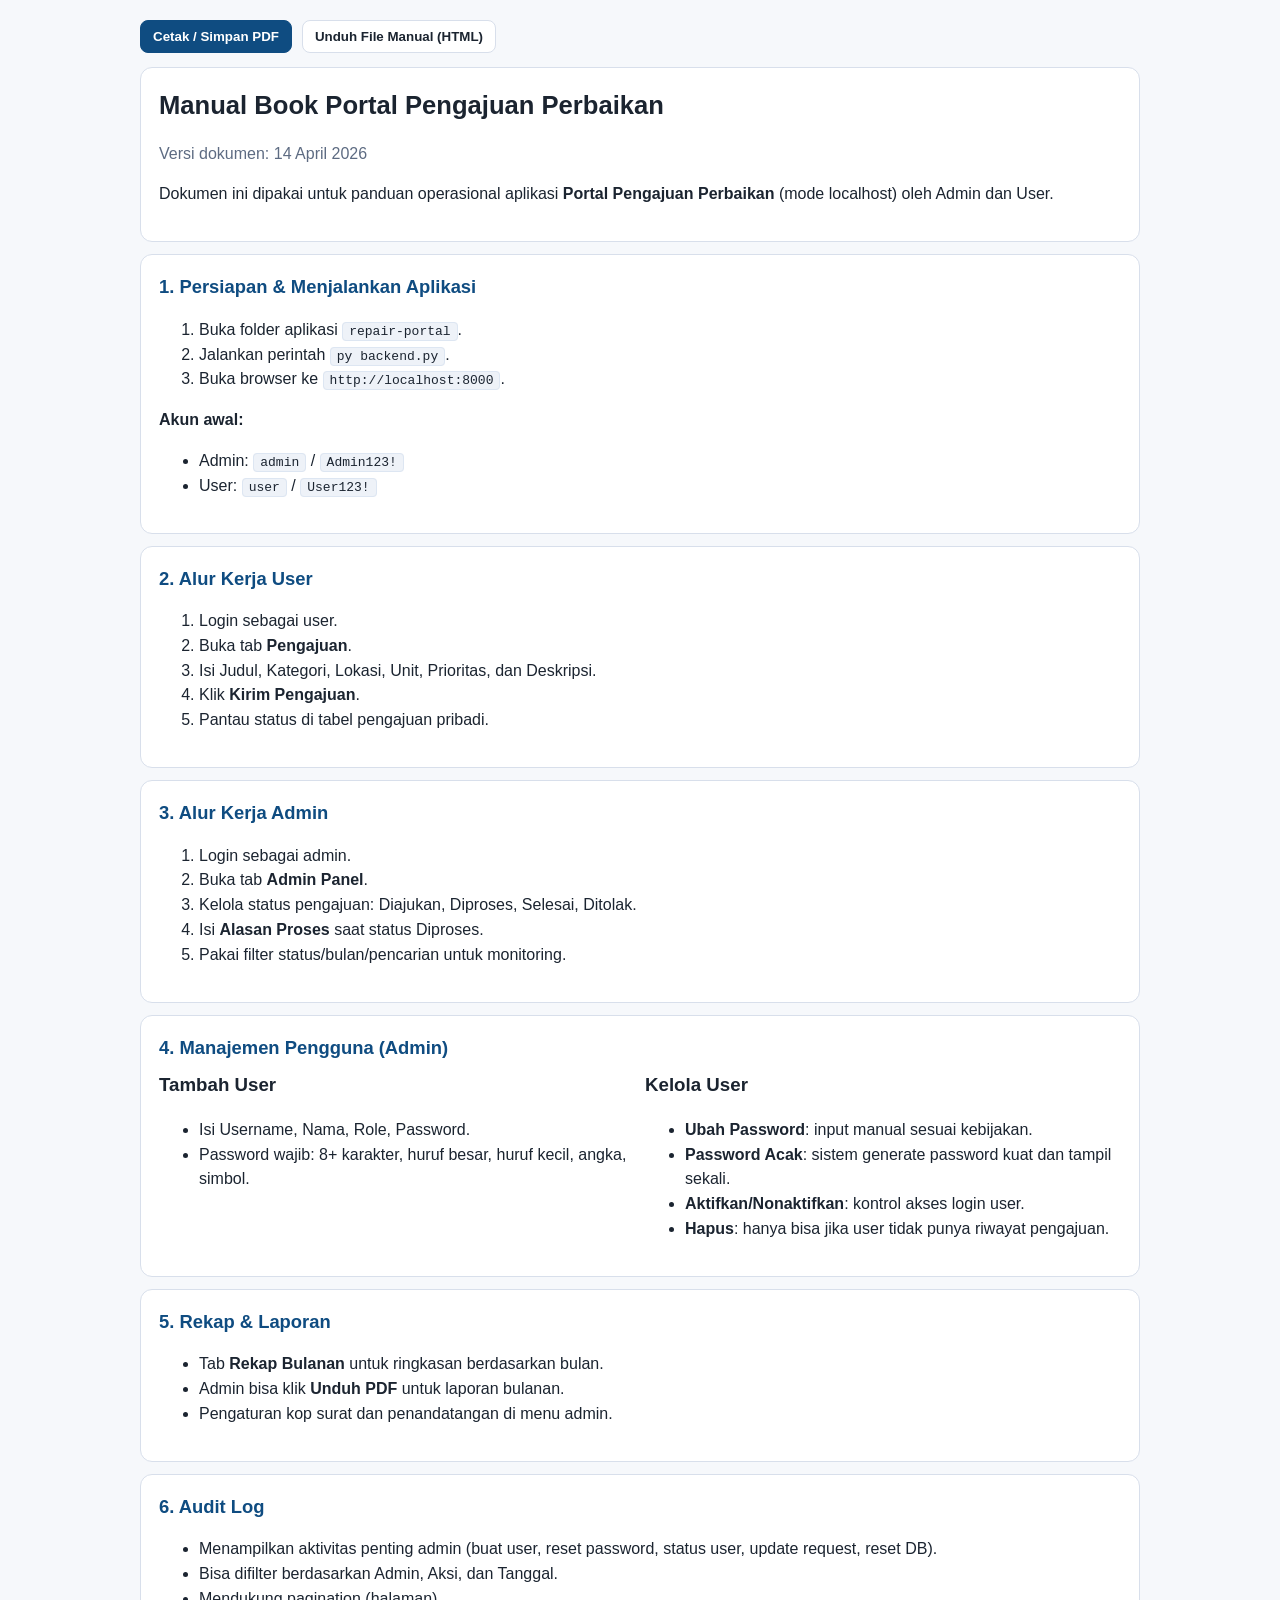
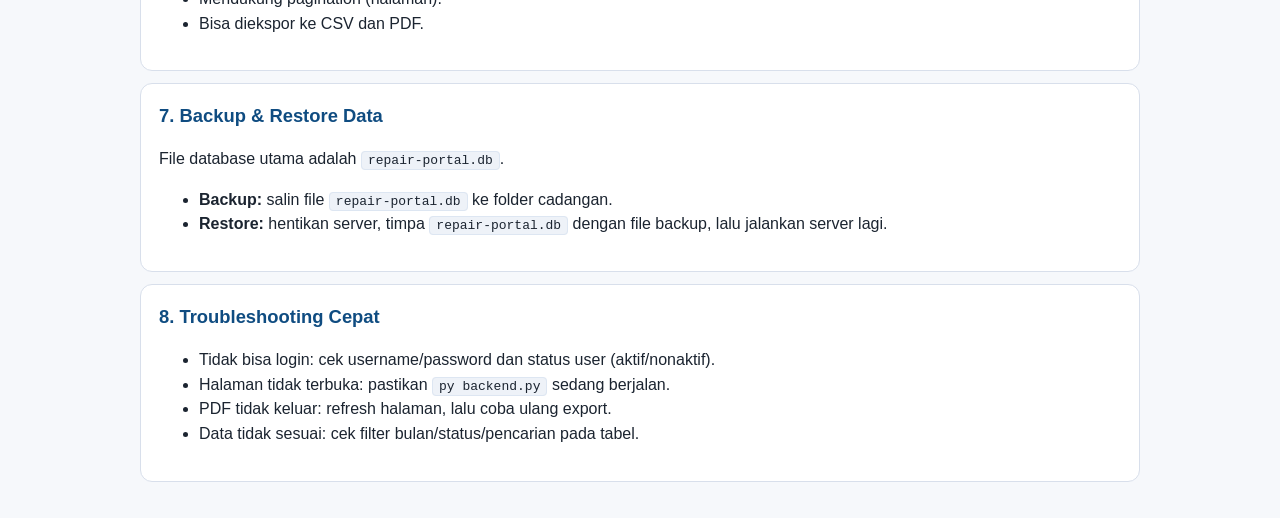
<file: manualbook.html>
<!DOCTYPE html>
<html lang="id">
  <head>
    <meta charset="UTF-8" />
    <meta name="viewport" content="width=device-width, initial-scale=1.0" />
    <title>Manual Book - Portal Pengajuan Perbaikan</title>
    <style>
      :root {
        --bg: #f6f8fb;
        --card: #ffffff;
        --text: #1b2430;
        --muted: #5d6b82;
        --line: #d8dfeb;
        --accent: #0f4c81;
      }

      * {
        box-sizing: border-box;
      }

      body {
        margin: 0;
        font-family: "Segoe UI", Tahoma, sans-serif;
        color: var(--text);
        background: var(--bg);
        line-height: 1.55;
      }

      .wrap {
        width: min(1000px, calc(100% - 24px));
        margin: 20px auto 36px;
      }

      .actions {
        display: flex;
        gap: 10px;
        flex-wrap: wrap;
        margin-bottom: 14px;
      }

      .btn {
        border: 1px solid var(--line);
        border-radius: 8px;
        padding: 8px 12px;
        background: #fff;
        color: var(--text);
        font-weight: 600;
        cursor: pointer;
      }

      .btn.primary {
        background: var(--accent);
        color: #fff;
        border-color: var(--accent);
      }

      .card {
        background: var(--card);
        border: 1px solid var(--line);
        border-radius: 12px;
        padding: 18px;
        margin-bottom: 12px;
      }

      h1,
      h2,
      h3 {
        margin-top: 0;
      }

      h1 {
        font-size: 1.6rem;
        margin-bottom: 8px;
      }

      h2 {
        font-size: 1.15rem;
        margin-bottom: 8px;
        color: var(--accent);
      }

      p,
      li {
        color: var(--text);
      }

      .muted {
        color: var(--muted);
      }

      code {
        background: #eef2f8;
        border: 1px solid #dde6f2;
        border-radius: 4px;
        padding: 1px 6px;
      }

      .grid {
        display: grid;
        gap: 10px;
        grid-template-columns: repeat(2, minmax(0, 1fr));
      }

      @media (max-width: 860px) {
        .grid {
          grid-template-columns: 1fr;
        }
      }

      @media print {
        body {
          background: #fff;
        }

        .actions {
          display: none;
        }

        .wrap {
          width: 100%;
          margin: 0;
        }

        .card {
          break-inside: avoid;
          border: 1px solid #ccc;
        }
      }
    </style>
  </head>
  <body>
    <main class="wrap">
      <div class="actions">
        <button class="btn primary" onclick="window.print()">Cetak / Simpan PDF</button>
        <button class="btn" onclick="downloadHtml()">Unduh File Manual (HTML)</button>
      </div>

      <section class="card">
        <h1>Manual Book Portal Pengajuan Perbaikan</h1>
        <p class="muted">Versi dokumen: 14 April 2026</p>
        <p>
          Dokumen ini dipakai untuk panduan operasional aplikasi <strong>Portal Pengajuan Perbaikan</strong>
          (mode localhost) oleh Admin dan User.
        </p>
      </section>

      <section class="card">
        <h2>1. Persiapan & Menjalankan Aplikasi</h2>
        <ol>
          <li>Buka folder aplikasi <code>repair-portal</code>.</li>
          <li>Jalankan perintah <code>py backend.py</code>.</li>
          <li>Buka browser ke <code>http://localhost:8000</code>.</li>
        </ol>
        <p><strong>Akun awal:</strong></p>
        <ul>
          <li>Admin: <code>admin</code> / <code>Admin123!</code></li>
          <li>User: <code>user</code> / <code>User123!</code></li>
        </ul>
      </section>

      <section class="card">
        <h2>2. Alur Kerja User</h2>
        <ol>
          <li>Login sebagai user.</li>
          <li>Buka tab <strong>Pengajuan</strong>.</li>
          <li>Isi Judul, Kategori, Lokasi, Unit, Prioritas, dan Deskripsi.</li>
          <li>Klik <strong>Kirim Pengajuan</strong>.</li>
          <li>Pantau status di tabel pengajuan pribadi.</li>
        </ol>
      </section>

      <section class="card">
        <h2>3. Alur Kerja Admin</h2>
        <ol>
          <li>Login sebagai admin.</li>
          <li>Buka tab <strong>Admin Panel</strong>.</li>
          <li>Kelola status pengajuan: Diajukan, Diproses, Selesai, Ditolak.</li>
          <li>Isi <strong>Alasan Proses</strong> saat status Diproses.</li>
          <li>Pakai filter status/bulan/pencarian untuk monitoring.</li>
        </ol>
      </section>

      <section class="card">
        <h2>4. Manajemen Pengguna (Admin)</h2>
        <div class="grid">
          <article>
            <h3>Tambah User</h3>
            <ul>
              <li>Isi Username, Nama, Role, Password.</li>
              <li>Password wajib: 8+ karakter, huruf besar, huruf kecil, angka, simbol.</li>
            </ul>
          </article>
          <article>
            <h3>Kelola User</h3>
            <ul>
              <li><strong>Ubah Password</strong>: input manual sesuai kebijakan.</li>
              <li><strong>Password Acak</strong>: sistem generate password kuat dan tampil sekali.</li>
              <li><strong>Aktifkan/Nonaktifkan</strong>: kontrol akses login user.</li>
              <li><strong>Hapus</strong>: hanya bisa jika user tidak punya riwayat pengajuan.</li>
            </ul>
          </article>
        </div>
      </section>

      <section class="card">
        <h2>5. Rekap & Laporan</h2>
        <ul>
          <li>Tab <strong>Rekap Bulanan</strong> untuk ringkasan berdasarkan bulan.</li>
          <li>Admin bisa klik <strong>Unduh PDF</strong> untuk laporan bulanan.</li>
          <li>Pengaturan kop surat dan penandatangan di menu admin.</li>
        </ul>
      </section>

      <section class="card">
        <h2>6. Audit Log</h2>
        <ul>
          <li>Menampilkan aktivitas penting admin (buat user, reset password, status user, update request, reset DB).</li>
          <li>Bisa difilter berdasarkan Admin, Aksi, dan Tanggal.</li>
          <li>Mendukung pagination (halaman).</li>
          <li>Bisa diekspor ke CSV dan PDF.</li>
        </ul>
      </section>

      <section class="card">
        <h2>7. Backup & Restore Data</h2>
        <p>File database utama adalah <code>repair-portal.db</code>.</p>
        <ul>
          <li><strong>Backup:</strong> salin file <code>repair-portal.db</code> ke folder cadangan.</li>
          <li><strong>Restore:</strong> hentikan server, timpa <code>repair-portal.db</code> dengan file backup, lalu jalankan server lagi.</li>
        </ul>
      </section>

      <section class="card">
        <h2>8. Troubleshooting Cepat</h2>
        <ul>
          <li>Tidak bisa login: cek username/password dan status user (aktif/nonaktif).</li>
          <li>Halaman tidak terbuka: pastikan <code>py backend.py</code> sedang berjalan.</li>
          <li>PDF tidak keluar: refresh halaman, lalu coba ulang export.</li>
          <li>Data tidak sesuai: cek filter bulan/status/pencarian pada tabel.</li>
        </ul>
      </section>
    </main>

    <script>
      function downloadHtml() {
        const html = '<!DOCTYPE html>\n' + document.documentElement.outerHTML;
        const blob = new Blob([html], { type: 'text/html;charset=utf-8' });
        const url = URL.createObjectURL(blob);
        const link = document.createElement('a');
        link.href = url;
        link.download = 'manualbook-portal-perbaikan.html';
        document.body.appendChild(link);
        link.click();
        link.remove();
        URL.revokeObjectURL(url);
      }
    </script>
  </body>
</html>
</file>
